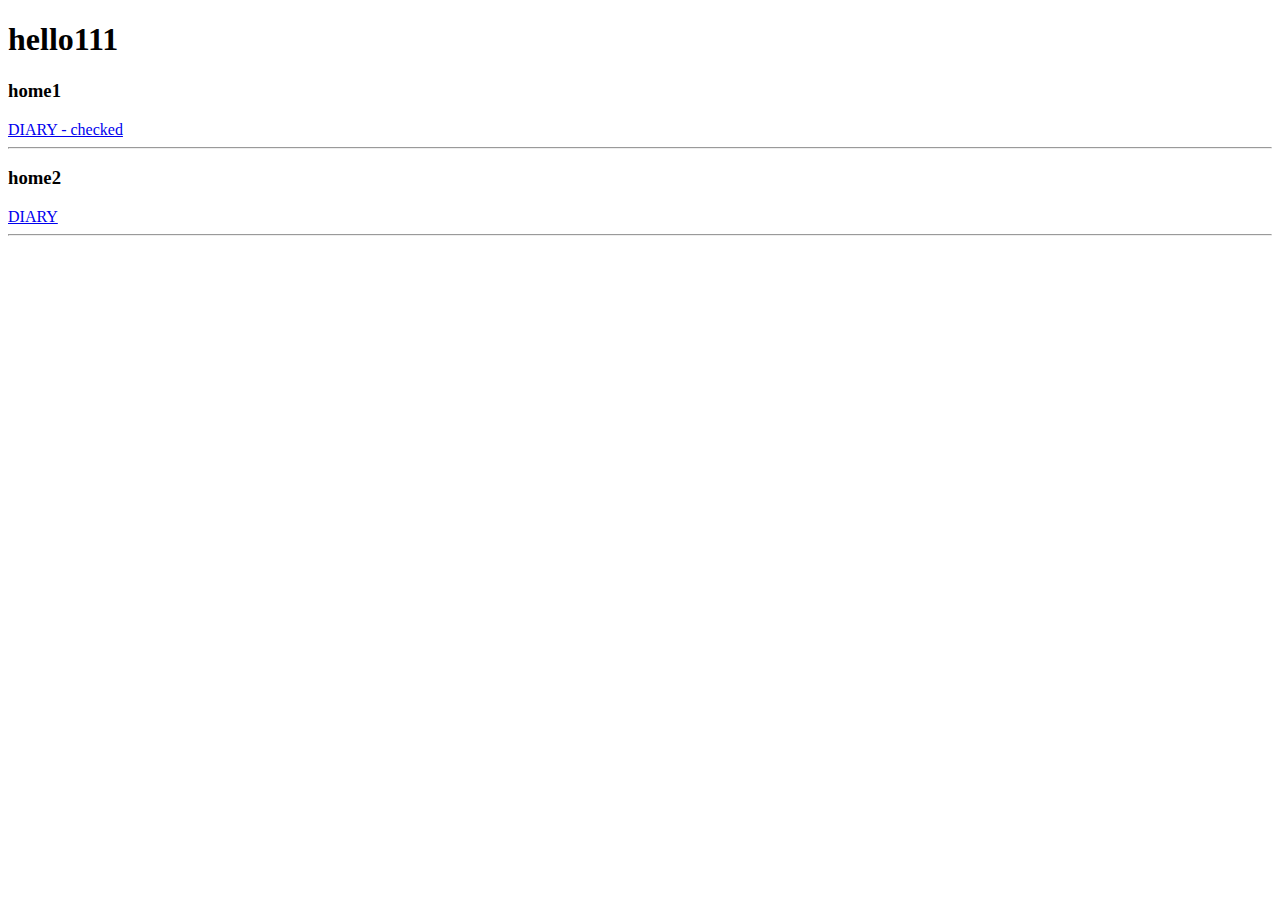
<file: index.html>
<!DOCTYPE html>
<html lang="en">
<head>
    <meta charset="UTF-8">
    <meta http-equiv="X-UA-Compatible" content="IE=edge">
    <meta name="viewport" content="width=device-width, initial-scale=1.0">
    <title>Document</title>
</head>
<body>
    
    <h1>hello111</h1>

    <h3>home1</h3>
    <a href="home/hw1/index.html">DIARY - checked</a>
    <hr>
    <h3>home2</h3>
    <a href="home/hw1/index.html">DIARY</a>
    <hr>


    <script>
        let surName = prompt("Введите вашу Фамилию", ' ');

let name = prompt("Введите ваше Имя", ' ');

let secondName = prompt("Введите ваше Отчество", ' ');

let age = +prompt("Сколько вам лет?", ' ');

let ageDays = age * 365;

let ageFiveYears = age + 5;

let retire;
let currentGender;
let gender = confirm("Вы мужчина?");

        (age > 120) ? ageDays = ageFiveYears = "Похоже вы уже умерли!" :

            (age <= 0) ? ageDays = ageFiveYears = "Вы еще не родились !" :

                gender === true ? currentGender = "мужской" : currentGender = "женский"

        gender === true || age >= 65 ? retire = "да" : retire = "нет"

        gender === false && age >= 58 ? retire = "да" : retire = "нет"

        isNaN(age) === true ? ageFiveYears = ageDays = age = retire = "введите корректные данные" :

        alert(
        "ваше ФИО: " + ' ' + surName + ' ' + name + ' ' + secondName +
        '\nваш возраст в годах: ' + ' ' + age +
        '\nваш возраст в днях: ' + ' ' + ageDays +
        '\nчерез 5 лет вам будет: ' + ' ' + ageFiveYears +
        '\nваш пол: ' + ' ' + currentGender +
        '\nвы на пенсии: ' + ' ' + retire);


        true ?
            false ? console.log()
                  :  console.log()
             :   
             false ? console.log()
                  :  console.log()  


    </script>
</body>
</html>
</file>
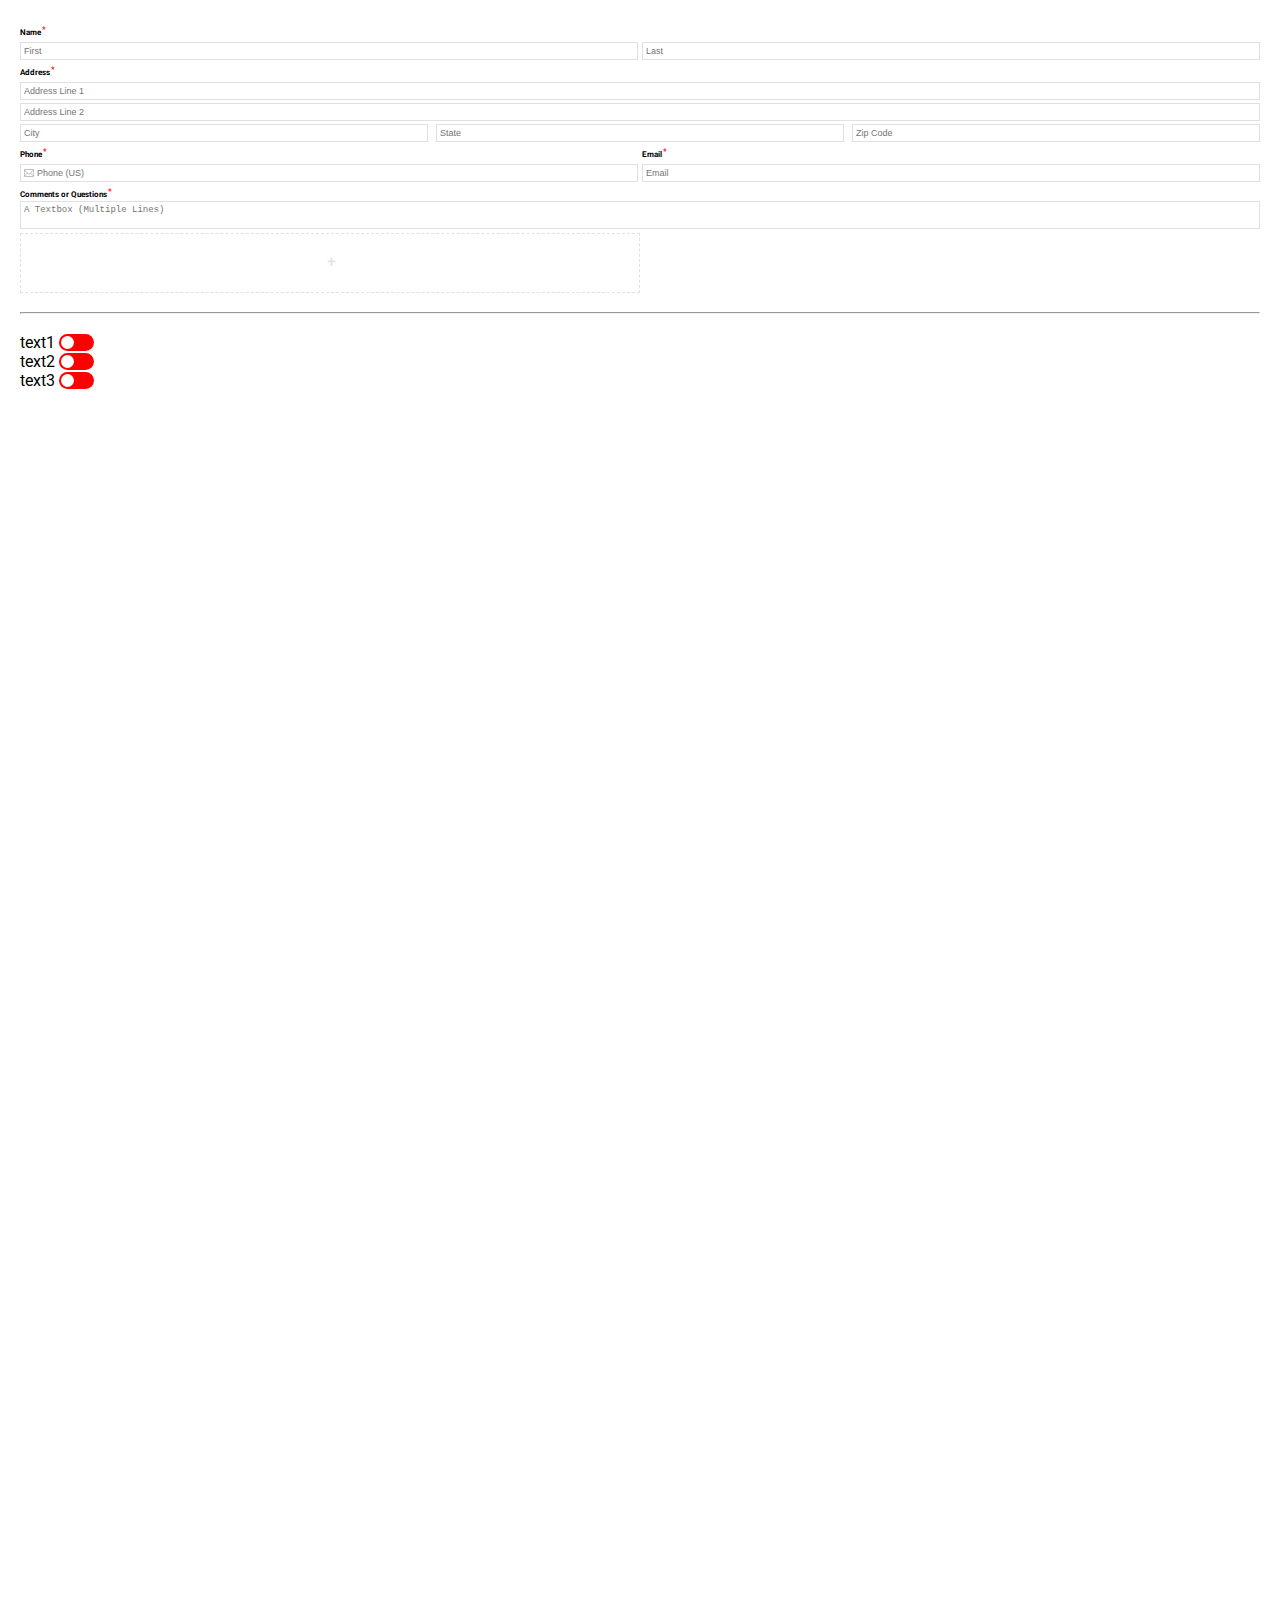
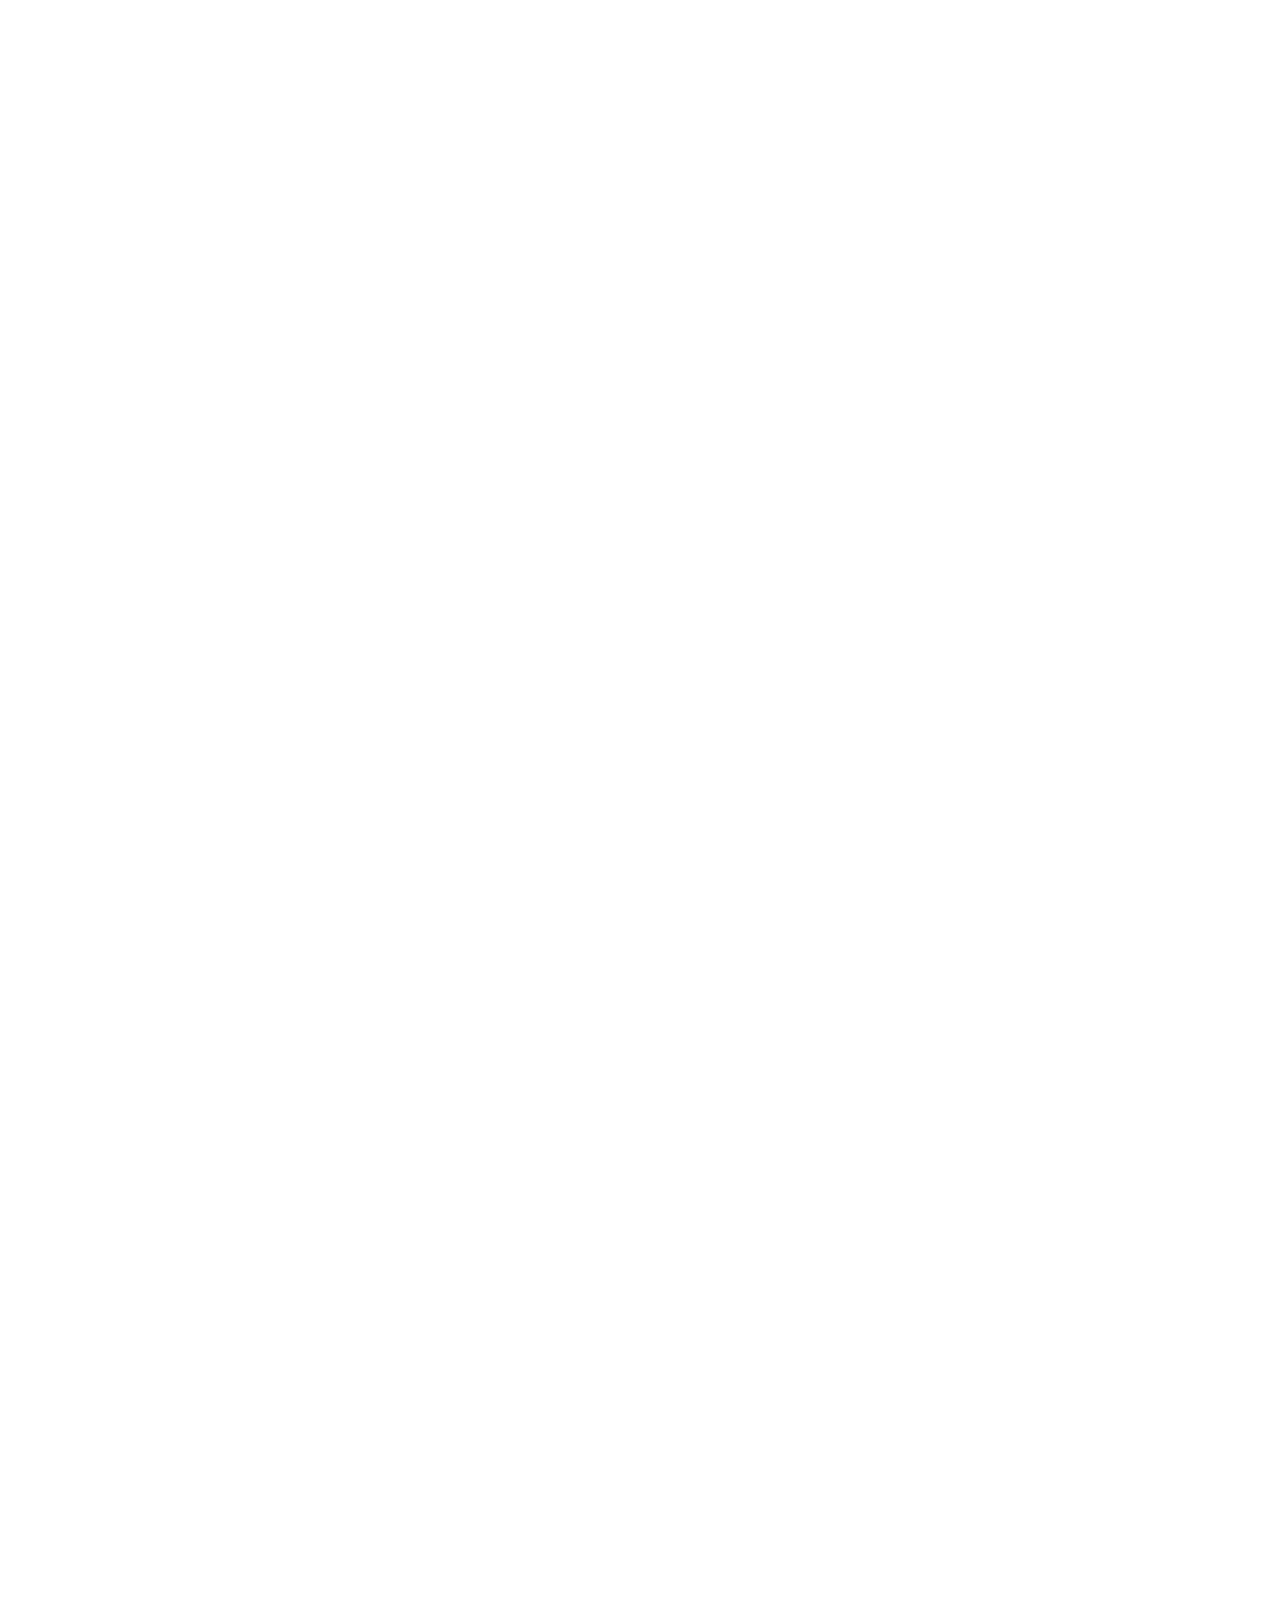
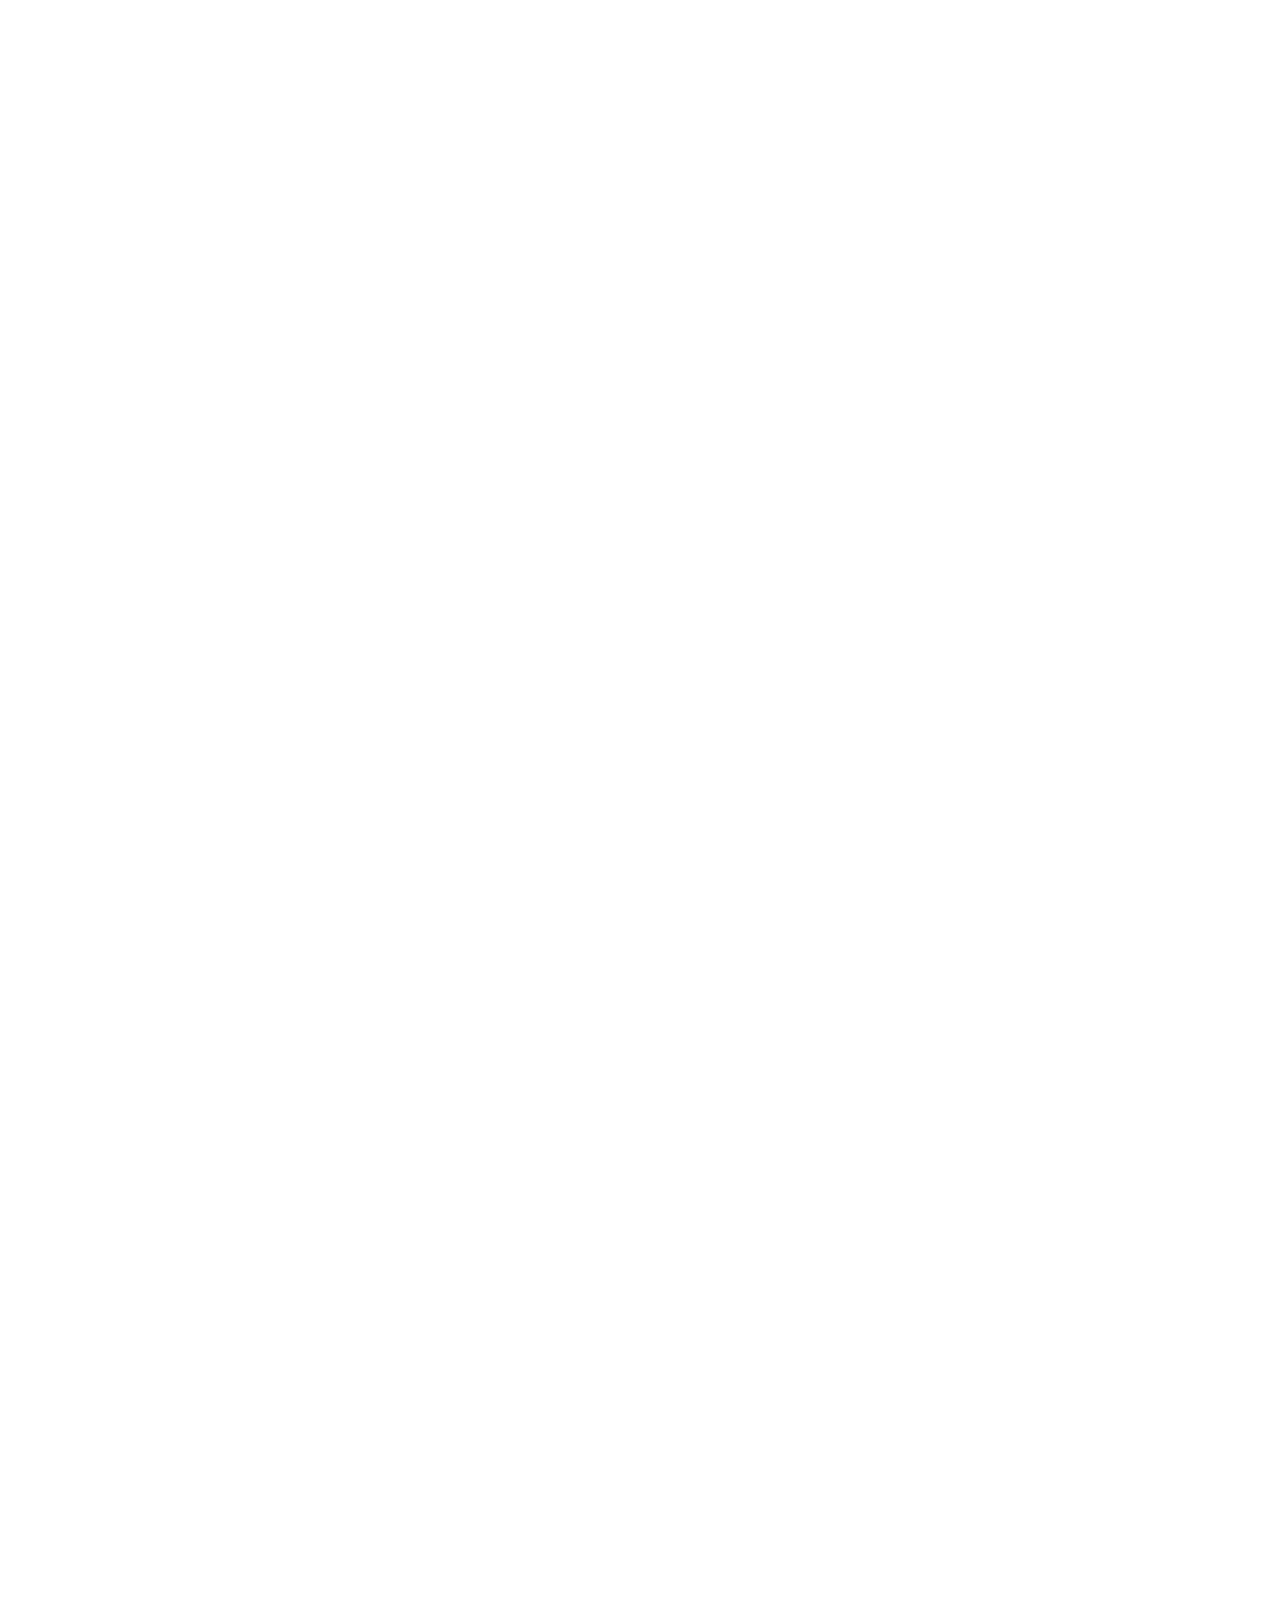
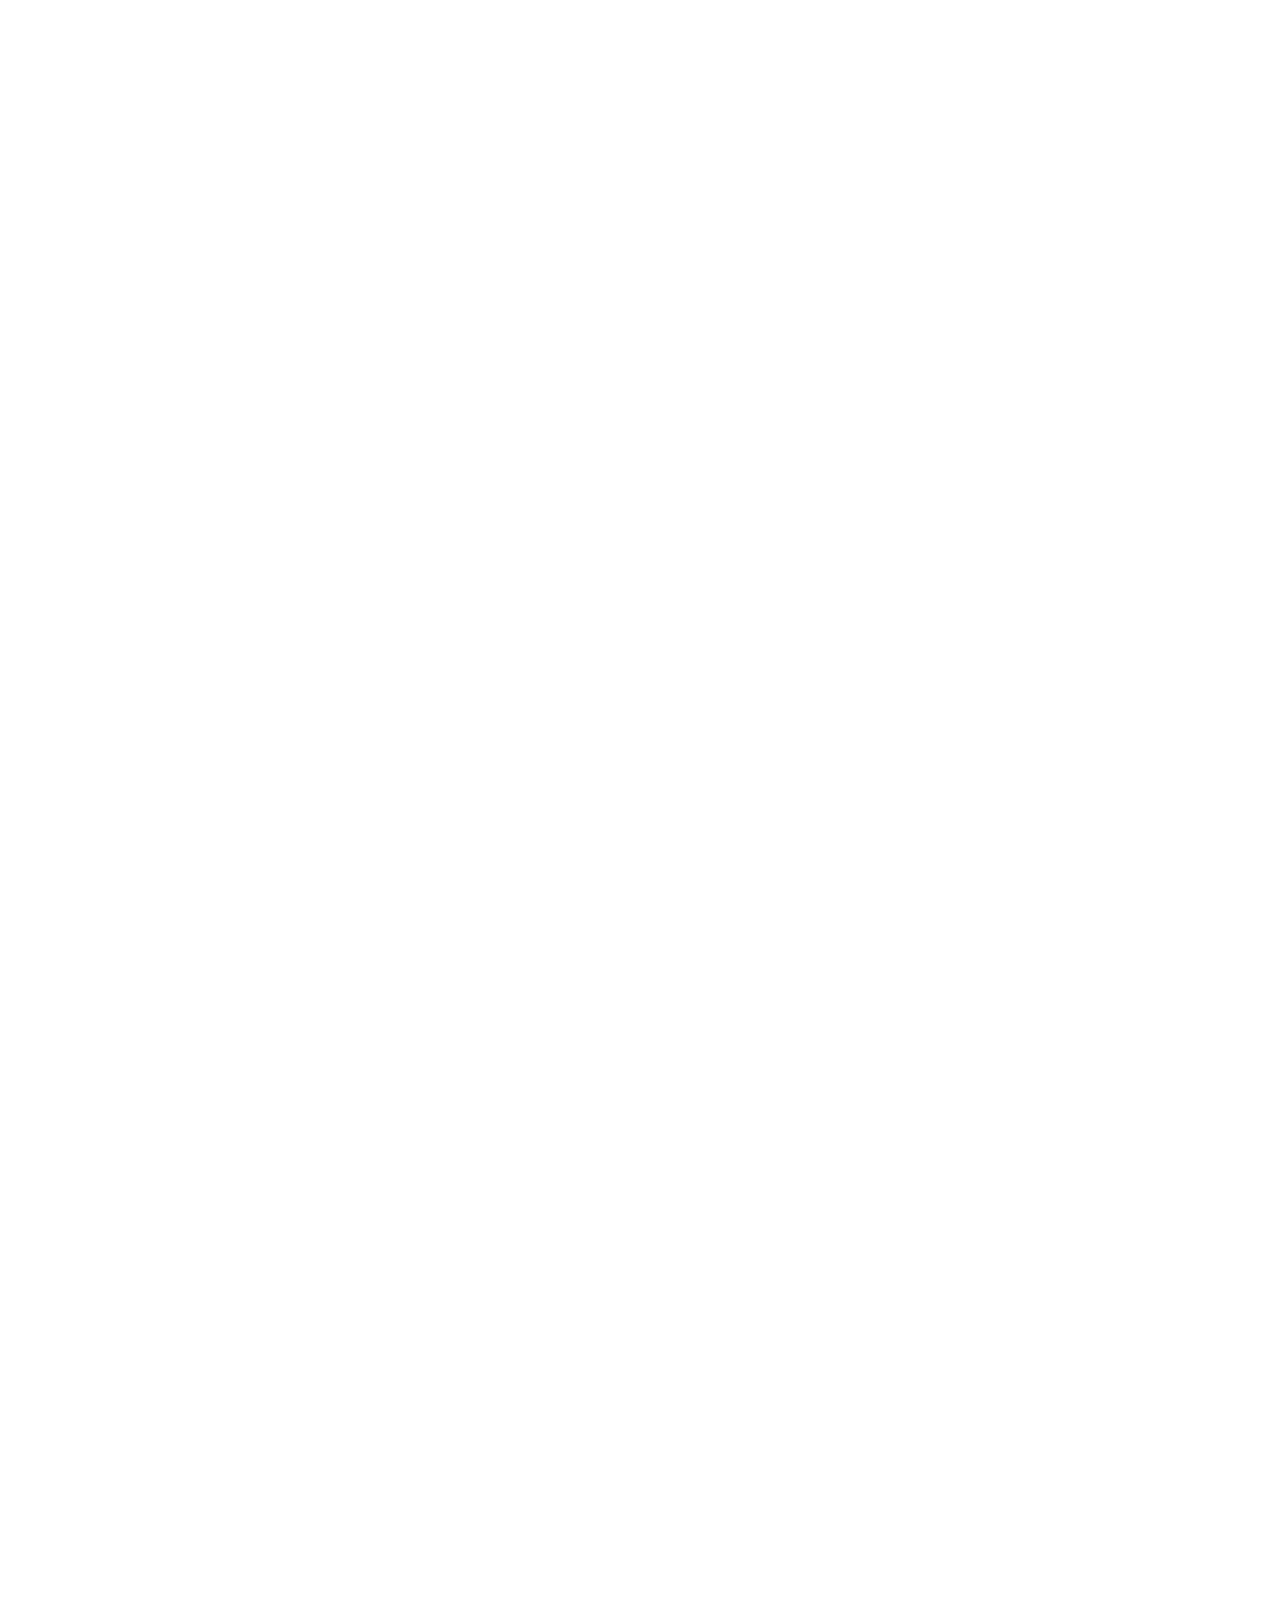
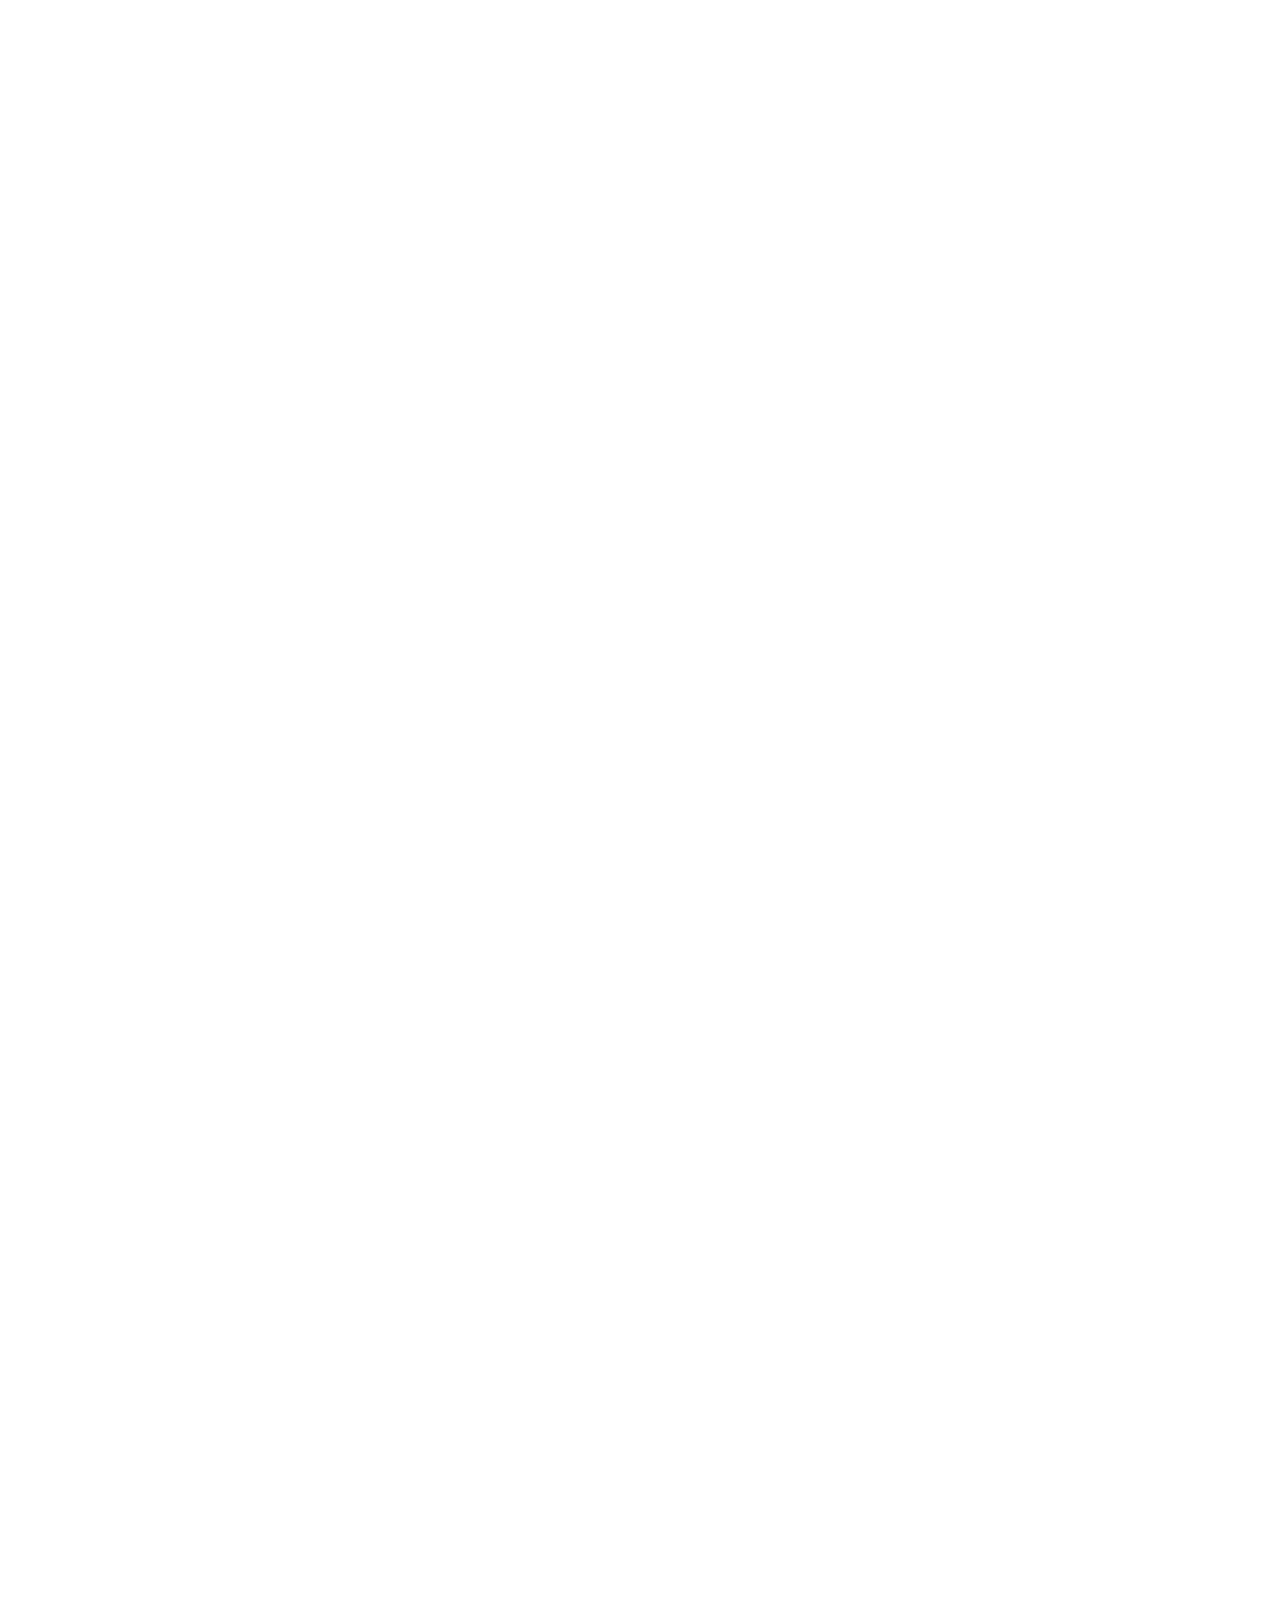
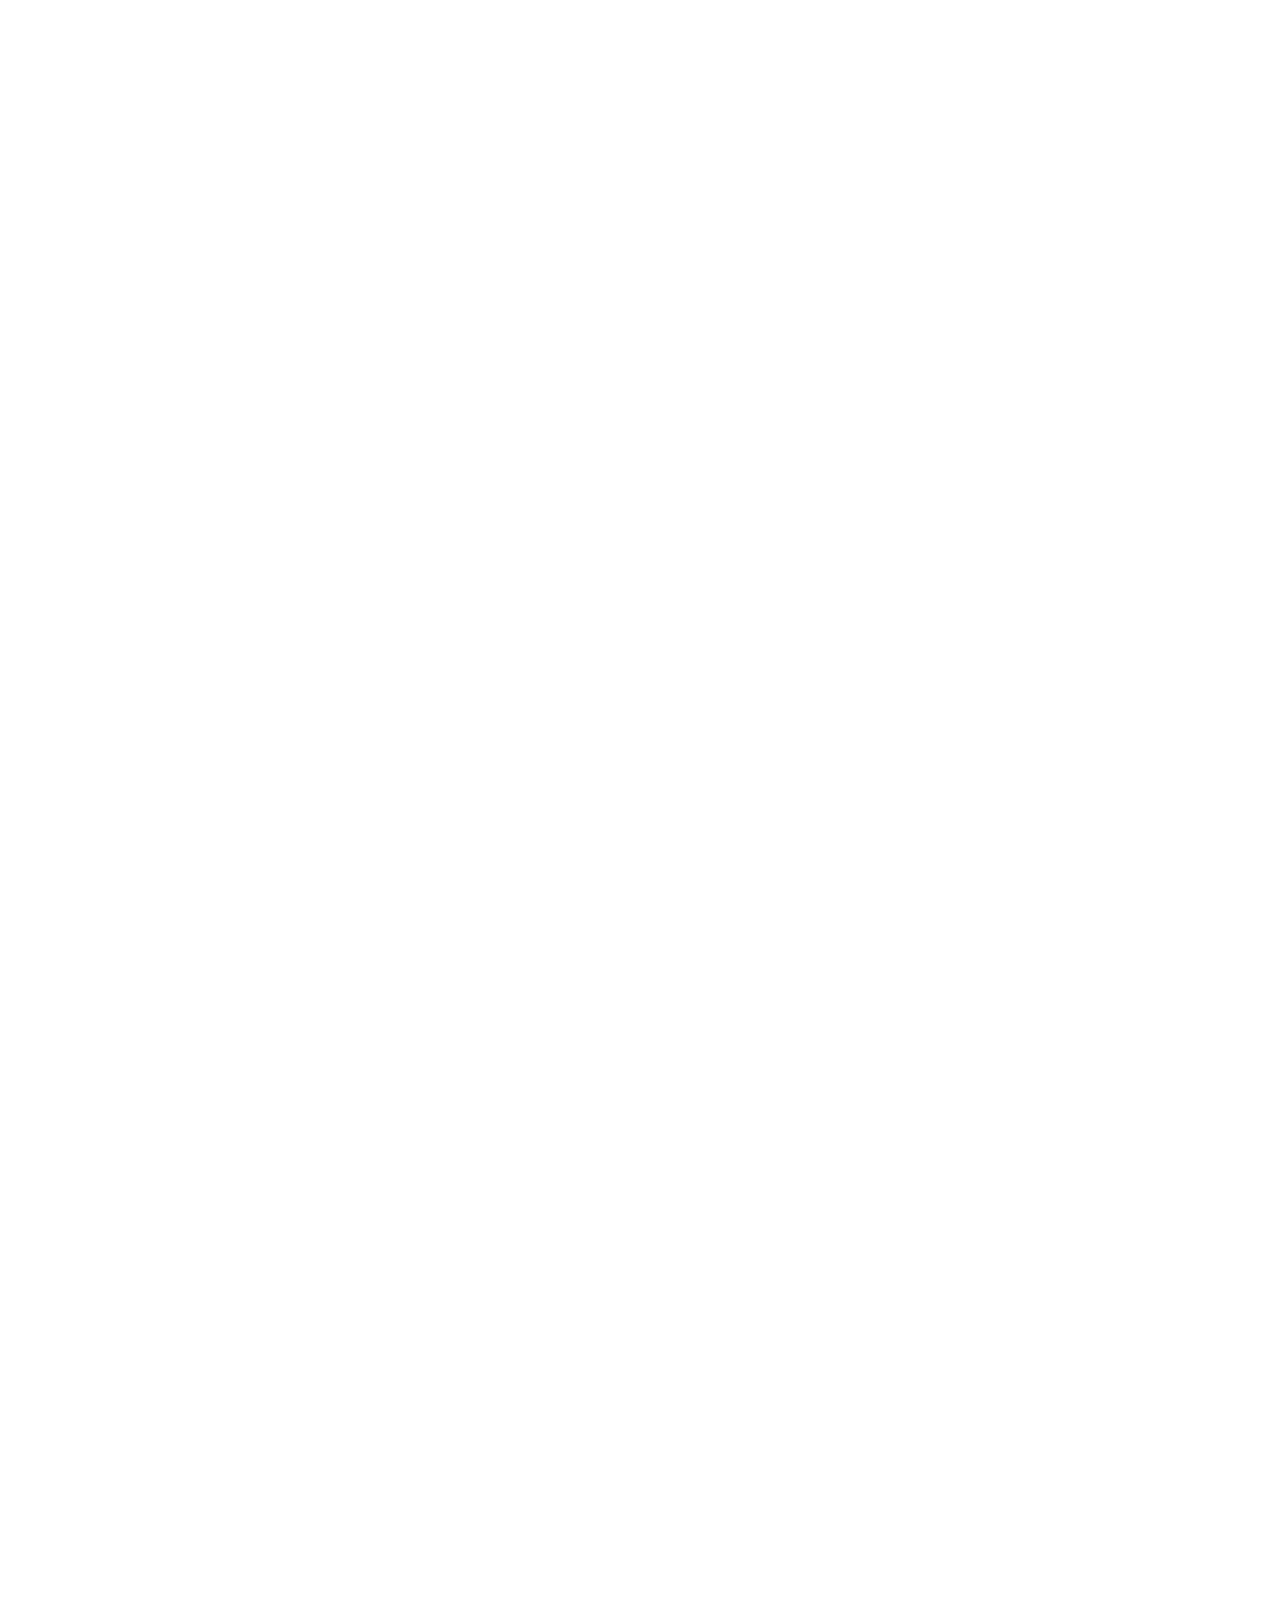
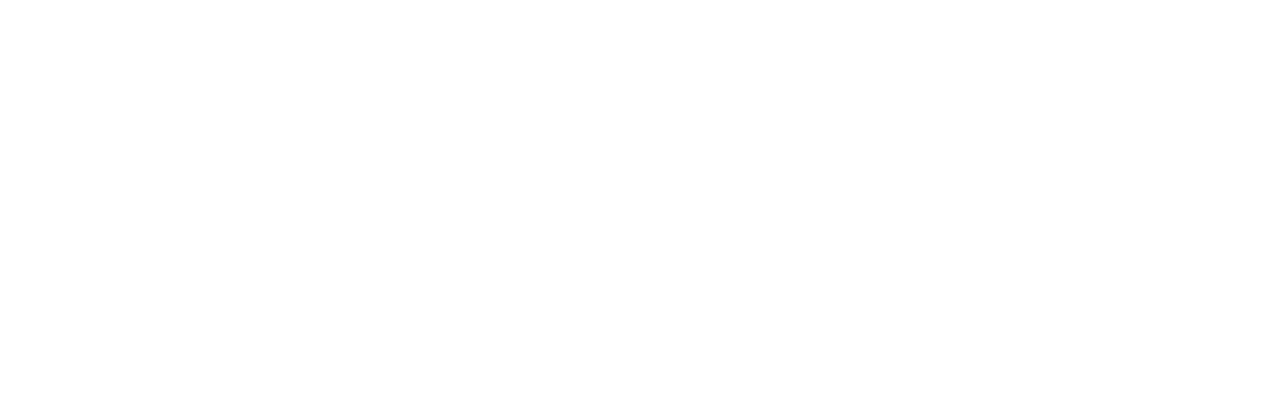
<file: dsdsdsds/form/index.html>
<!DOCTYPE html>
<html lang="en">
<head>
    <meta charset="UTF-8">
    <meta http-equiv="X-UA-Compatible" content="IE=edge">
    <meta name="viewport" content="width=device-width, initial-scale=1.0">
    <link rel="stylesheet" href="style.css">
    <title>Document</title>
    
</head>
<body>

    <form action="http://fe.it-academy.by/TestForm.php" method="POST">
        <div class="line clearfix">
            <div>
                <label for="first">
                    <span class="require">Name</span>
                </label>
                <input type="text" placeholder="First" id="first" name="first" >
            </div>
            <div>
                <input type="text" placeholder="Last">
            </div>
        </div>

        <div>
            <label for="Address">
                <span class="require">Address</span>
            </label>
            <input type="text" placeholder="Address Line 1" id="Address" name="address_line_1" > <br>
            <input type="text" placeholder="Address Line 2" name="address_line_3" >

            <div class="address-items">
                <input type="text" placeholder="City" name="city" >
                <input type="text" placeholder="Zip Code" name="zip_code">
                <input type="text" placeholder="State" name="state" >
            </div>
        </div>

        <div class="line">
            <div>
                <label for="phone">
                    <span class="require">Phone</span>
                </label>
                <input type="text" placeholder="Phone (US)" id="phone" name="phone" >
            </div>
           
            <div>
                <label for="email">
                    <span class="require">Email</span>
                </label>
                <input type="text" placeholder="Email" id="email" name="email">
            </div>
        </div>

        <div class="line">
            <label for="comment_or_question">
                <span class="require">Comments or Questions</span>
            </label>
            <textarea id="comment_or_question" name="comment_or_question" placeholder="A Textbox (Multiple Lines)"></textarea>
        </div>

        <div class="line clearfix">
            <div class="file_wrap">
                <input type="file">
                <div class="file_wrap_item">+</div>
            </div>
        </div>
        <br>
        <hr>
        <br>

        <div class="checkbox_block">
            <div>
                text1
                <input type="checkbox" id="check1">
                <label for="check1"></label>
            </div>

            <div>
                text2
                <input type="checkbox" id="check2">
                <label for="check2"></label>
            </div>

            <div>
                text3
                <input type="checkbox" id="check3">
                <label for="check3"></label>
            </div>
        </div>
    </form>
    
</body>
</html>
</file>
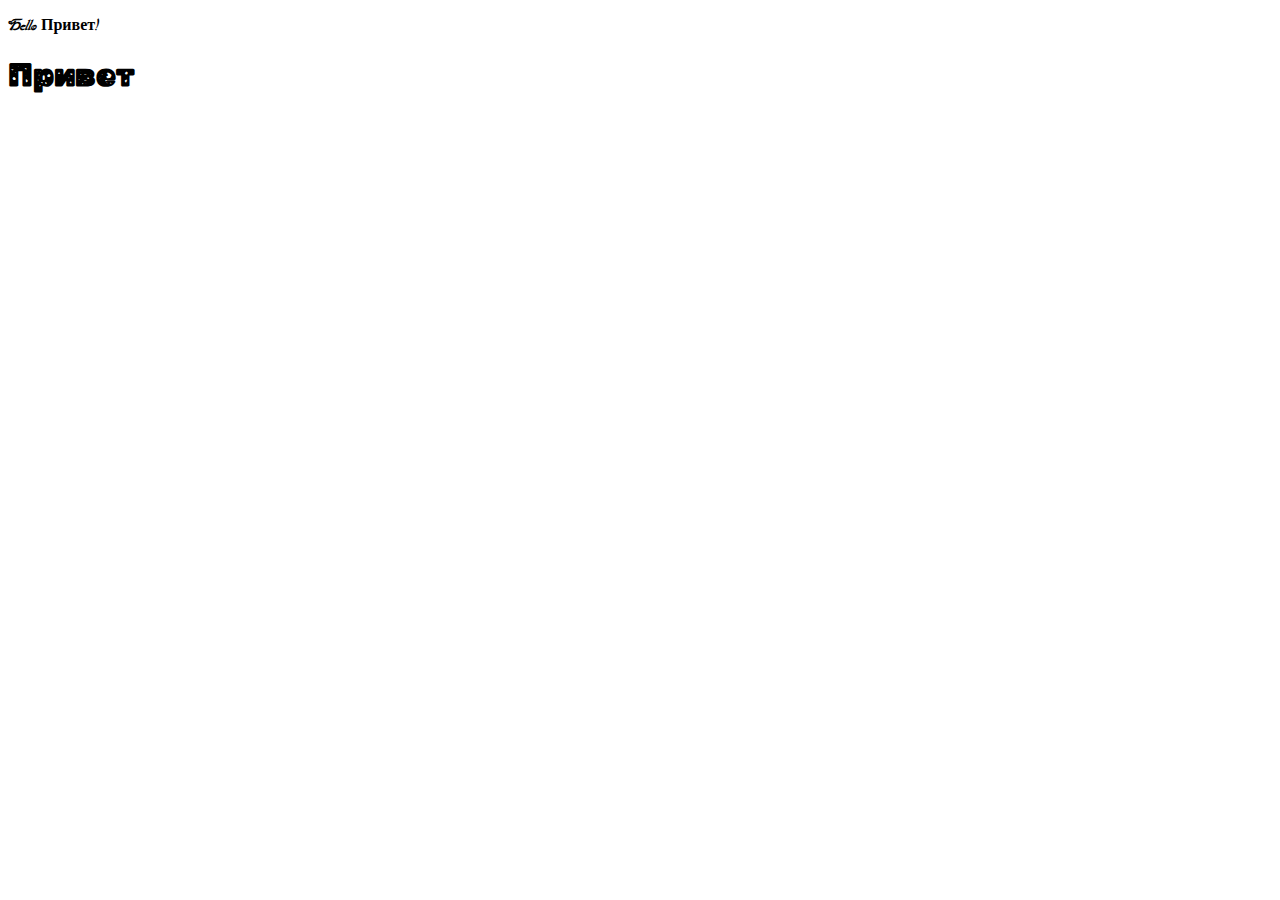
<file: dsdsdsds/lesson2/index.html>
<!DOCTYPE html>
<html lang="en">
<head>
    <meta charset="UTF-8">
    <meta http-equiv="X-UA-Compatible" content="IE=edge">
    <meta name="viewport" content="width=device-width, initial-scale=1.0">
    <link rel="stylesheet" href="fonts/font.css">
    <link rel="preconnect" href="https://fonts.googleapis.com">
    <link rel="preconnect" href="https://fonts.gstatic.com" crossorigin>
    <link href="https://fonts.googleapis.com/css2?family=Rubik+Moonrocks&display=swap" rel="stylesheet">
    
    <title>Document</title>
</head>
<body>

    <p style="font-family: 'DobkinPlain'; font-weight: bolder;">Hello Привет!</h1>
    
    <h1 style="font-family: 'Rubik Moonrocks', cursive;">Привет</h1>    
    
</body>
</html>
</file>
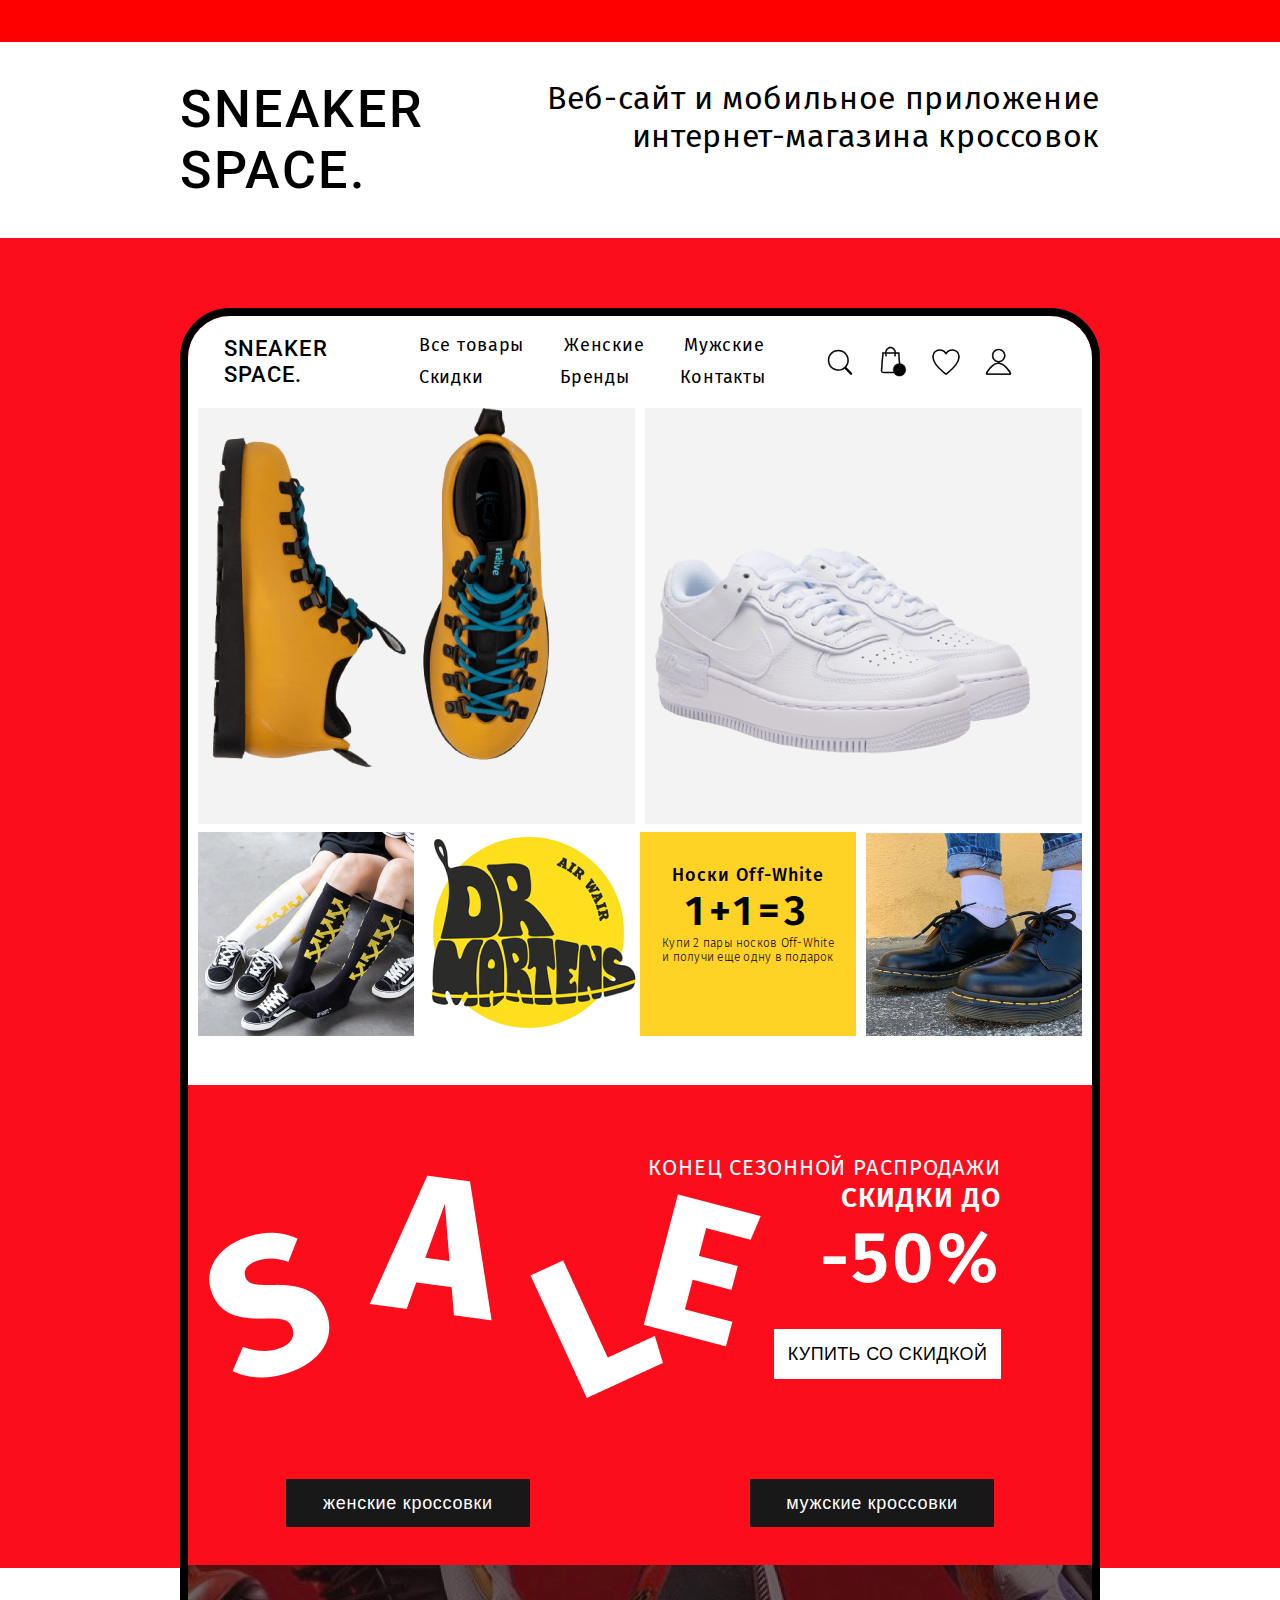
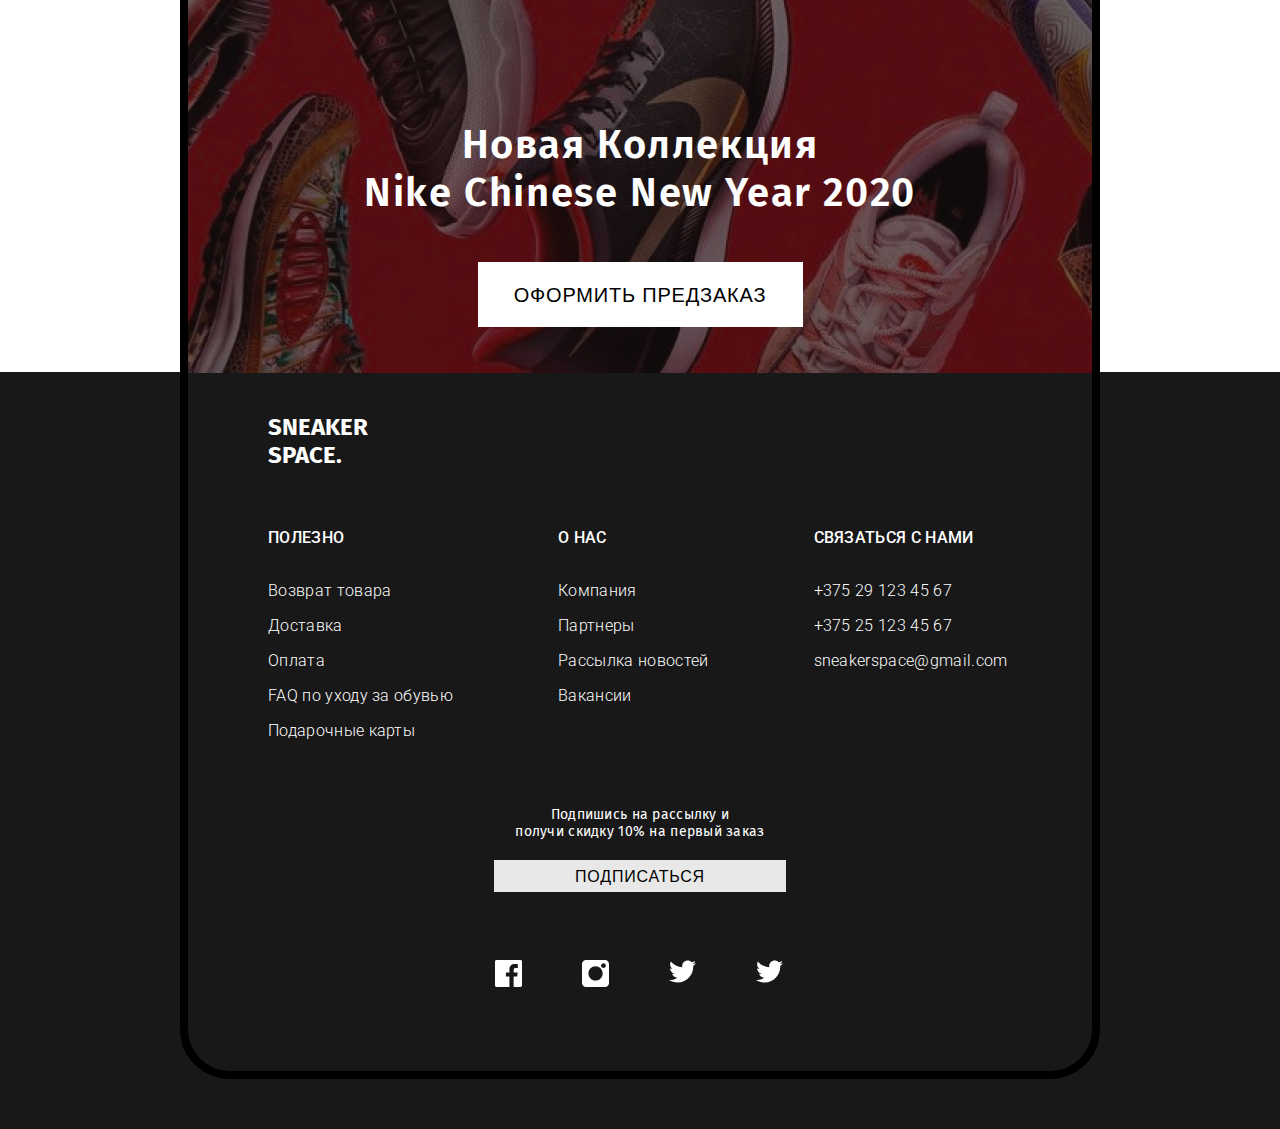
<file: dsdsdsds/lesson3/index.html>
<!DOCTYPE html>
<html lang="en">
<head>
    <meta charset="UTF-8">
    <meta name="viewport"
          content="width=device-width, user-scalable=no, initial-scale=1.0, maximum-scale=1.0, minimum-scale=1.0">
    <link rel="preconnect" href="https://fonts.googleapis.com">
    <link rel="preconnect" href="https://fonts.gstatic.com" crossorigin>
    <link href="https://fonts.googleapis.com/css2?family=Fira+Sans:wght@400;500;600&family=Roboto:wght@300;500&display=swap" rel="stylesheet">
    <link rel="stylesheet" href="css/style.css">
    <link rel="stylesheet" href="css/media.css">
    <title>Document</title>
</head>
<body>
    <div class="top-red-line"></div>

    <div class="header">
        <div class="container">
            <h1>SNEAKER <br>SPACE.</h1>
            <p>Веб-сайт и мобильное приложение <br>
                интернет-магазина кроссовок</p>
            <div class="clear"></div>
        </div>
    </div>

    <div class="wrapper">
        <div class="container">
            <div class="header-top">
                <h4>SNEAKER <br> SPACE.</h4>

                <div class="header-icons">
                    <img src="img/ht-icon1.svg" alt="img">
                    <img src="img/ht-icon2.svg" alt="img">
                    <img src="img/ht-icon3.svg" alt="img">
                    <img src="img/ht-icon4.svg" alt="img">
                </div>

                <ul>
                    <li>
                        <a href="#">Все товары</a>
                    </li>
                    <li>
                        <a href="#">Женские</a>
                    </li>
                    <li>
                        <a href="#">Мужские</a>
                    </li>
                    <li>
                        <a href="#">Скидки</a>
                    </li>
                    <li>
                        <a href="#">Бренды</a>
                    </li>
                    <li>
                        <a href="#">Контакты</a>
                    </li>
                </ul>
            </div>

            <div class="catalog-items">
                <div class="catalog-item bg-gray">
                    <img src="img/boot1.png" alt="">
                </div>

                <div class="catalog-item bg-gray">
                    <img src="img/boot2.png" alt="">
                </div>

                <div class="catalog-item other">
                    <div>
                        <img src="img/boot3.png" alt="">
                    </div>
                    <div>
                        <img src="img/boot4.png" alt="">
                    </div>
                    <div class="other-item">
                        <h6>Носки Off-White</h6>
                        <h3>1+1=3</h3>
                        <p>Купи 2 пары носков Off-White <br>
                            и получи еще одну в подарок</p>
                    </div>
                    <div>
                        <img src="img/boot5.png" alt="">
                    </div>
                </div>

                <div class="clear"></div>
            </div>

            <div class="sale">
                <div class="sale-content">
                    <h3>конец сезонной распродажи</h3>
                    <h2>скидки до <br> <span>-50%</span></h2>
                    <button>купить со скидкой</button>
                </div>
            </div>

            <div class="gender-items">
                <button>женские кроссовки</button>
                <button>мужские кроссовки</button>
            </div>

            <div class="new-collection">
                <h2>
                    Новая Коллекция <br>
                    Nike Chinese New Year 2020
                </h2>

                <button>ОФОРМИТЬ ПРЕДЗАКАЗ</button>
            </div>

            <div class="footer clearfix">
                <h2>SNEAKER <br> SPACE.</h2>

                <ul>
                    <li><a href="#">ПОЛЕЗНО</a></li>
                    <li><a href="#">Возврат товара</a></li>
                    <li><a href="#">Доставка</a></li>
                    <li><a href="#">Оплата</a></li>
                    <li><a href="#">FAQ по уходу за обувью</a></li>
                    <li><a href="#">Подарочные карты</a></li>
                </ul>

                <ul>
                    <li><a href="#">О НАС</a></li>
                    <li><a href="#">Компания</a></li>
                    <li><a href="#">Партнеры</a></li>
                    <li><a href="#">Рассылка новостей</a></li>
                    <li><a href="#">Вакансии</a></li>
                </ul>

                <ul>
                    <li><a href="#">СВЯЗАТЬСЯ С НАМИ</a></li>
                    <li><a href="#">+375 29 123 45 67</a></li>
                    <li><a href="#">+375 25 123 45 67</a></li>
                    <li><a href="#">sneakerspace@gmail.com</a></li>
                </ul>

                <div class="subscribe">
                    <h4>Подпишись на рассылку и <br>
                        получи скидку 10% на первый заказ</h4>

                    <button>подпиСАТЬСЯ</button>

                    <ul class="social clearfixc">
                        <li>
                            <svg width="27" height="27" viewBox="0 0 27 27" fill="none" xmlns="http://www.w3.org/2000/svg">
                                <path d="M25.5096 3.05412e-08H1.48909C0.666595 0.000494417 -0.000164764 0.667584 3.05412e-08 1.49041V25.5109C0.000494417 26.3334 0.667584 27.0002 1.49041 27H14.4229V16.5586H10.916V12.4717H14.4229V9.46401C14.4229 5.97612 16.5522 4.07769 19.6635 4.07769C21.1537 4.07769 22.4344 4.18876 22.8076 4.23836V7.88379H20.6622C18.9694 7.88379 18.6416 8.68815 18.6416 9.86874V12.4717H22.689L22.1616 16.5586H18.6416V27H25.5096C26.3326 27.0002 26.9998 26.3332 27 25.5103C27 25.5101 27 25.5099 27 25.5096V1.48909C26.9997 0.666595 26.3324 -0.000164764 25.5096 3.05412e-08Z" fill="white"/>
                            </svg>
                        </li>
                        <li>
                            <svg width="27" height="27" viewBox="0 0 27 27" fill="none" xmlns="http://www.w3.org/2000/svg">
                                <path d="M23.0449 0H3.95508C1.77443 0 0 1.77443 0 3.95508V23.0449C0 25.2256 1.77443 27 3.95508 27H23.0449C25.2256 27 27 25.2256 27 23.0449V3.95508C27 1.77443 25.2256 0 23.0449 0ZM13.5527 20.5664C9.62711 20.5664 6.43359 17.3729 6.43359 13.4473C6.43359 9.52164 9.62711 6.32812 13.5527 6.32812C17.4784 6.32812 20.6719 9.52164 20.6719 13.4473C20.6719 17.3729 17.4784 20.5664 13.5527 20.5664ZM21.4629 7.91016C20.1544 7.91016 19.0898 6.84558 19.0898 5.53711C19.0898 4.22864 20.1544 3.16406 21.4629 3.16406C22.7714 3.16406 23.8359 4.22864 23.8359 5.53711C23.8359 6.84558 22.7714 7.91016 21.4629 7.91016Z" fill="white"/>
                            </svg>

                        </li>
                        <li>
                            <svg width="27" height="23" viewBox="0 0 27 23" fill="none" xmlns="http://www.w3.org/2000/svg">
                                <path d="M27 3.12831C25.9959 3.56875 24.9261 3.86069 23.8106 4.00244C24.9581 3.31731 25.8339 2.24069 26.2457 0.943C25.1758 1.58087 23.9946 2.03144 22.7357 2.28288C21.7198 1.20119 20.2719 0.53125 18.6924 0.53125C15.6279 0.53125 13.1608 3.01863 13.1608 6.06794C13.1608 6.50669 13.1979 6.92856 13.2891 7.33019C8.68725 7.10575 4.61531 4.90019 1.87987 1.54038C1.40231 2.36894 1.12219 3.31731 1.12219 4.33825C1.12219 6.25525 2.10938 7.95456 3.58087 8.93837C2.69156 8.9215 1.81912 8.66331 1.08 8.25663C1.08 8.2735 1.08 8.29544 1.08 8.31737C1.08 11.0072 2.99869 13.2415 5.51475 13.7562C5.06419 13.8794 4.57312 13.9384 4.0635 13.9384C3.70913 13.9384 3.35137 13.9182 3.01556 13.8439C3.73275 16.036 5.76788 17.6476 8.18775 17.6999C6.3045 19.1731 3.91331 20.0607 1.32469 20.0607C0.87075 20.0607 0.435375 20.0404 0 19.9847C2.45194 21.5659 5.35781 22.4688 8.4915 22.4688C18.6772 22.4688 24.246 14.0312 24.246 6.71762C24.246 6.47294 24.2376 6.23669 24.2257 6.00213C25.3243 5.2225 26.2474 4.24881 27 3.12831Z" fill="white"/>
                            </svg>

                        </li>
                        <li>
                            <svg width="27" height="23" viewBox="0 0 27 23" fill="none" xmlns="http://www.w3.org/2000/svg">
                                <path d="M27 3.12831C25.9959 3.56875 24.9261 3.86069 23.8106 4.00244C24.9581 3.31731 25.8339 2.24069 26.2457 0.943C25.1758 1.58087 23.9946 2.03144 22.7357 2.28288C21.7198 1.20119 20.2719 0.53125 18.6924 0.53125C15.6279 0.53125 13.1608 3.01863 13.1608 6.06794C13.1608 6.50669 13.1979 6.92856 13.2891 7.33019C8.68725 7.10575 4.61531 4.90019 1.87987 1.54038C1.40231 2.36894 1.12219 3.31731 1.12219 4.33825C1.12219 6.25525 2.10938 7.95456 3.58087 8.93837C2.69156 8.9215 1.81912 8.66331 1.08 8.25663C1.08 8.2735 1.08 8.29544 1.08 8.31737C1.08 11.0072 2.99869 13.2415 5.51475 13.7562C5.06419 13.8794 4.57312 13.9384 4.0635 13.9384C3.70913 13.9384 3.35137 13.9182 3.01556 13.8439C3.73275 16.036 5.76788 17.6476 8.18775 17.6999C6.3045 19.1731 3.91331 20.0607 1.32469 20.0607C0.87075 20.0607 0.435375 20.0404 0 19.9847C2.45194 21.5659 5.35781 22.4688 8.4915 22.4688C18.6772 22.4688 24.246 14.0312 24.246 6.71762C24.246 6.47294 24.2376 6.23669 24.2257 6.00213C25.3243 5.2225 26.2474 4.24881 27 3.12831Z" fill="white"/>
                            </svg>

                        </li>
                    </ul>
                </div>
            </div>
        </div>
    </div>
</body>
</html>
</file>
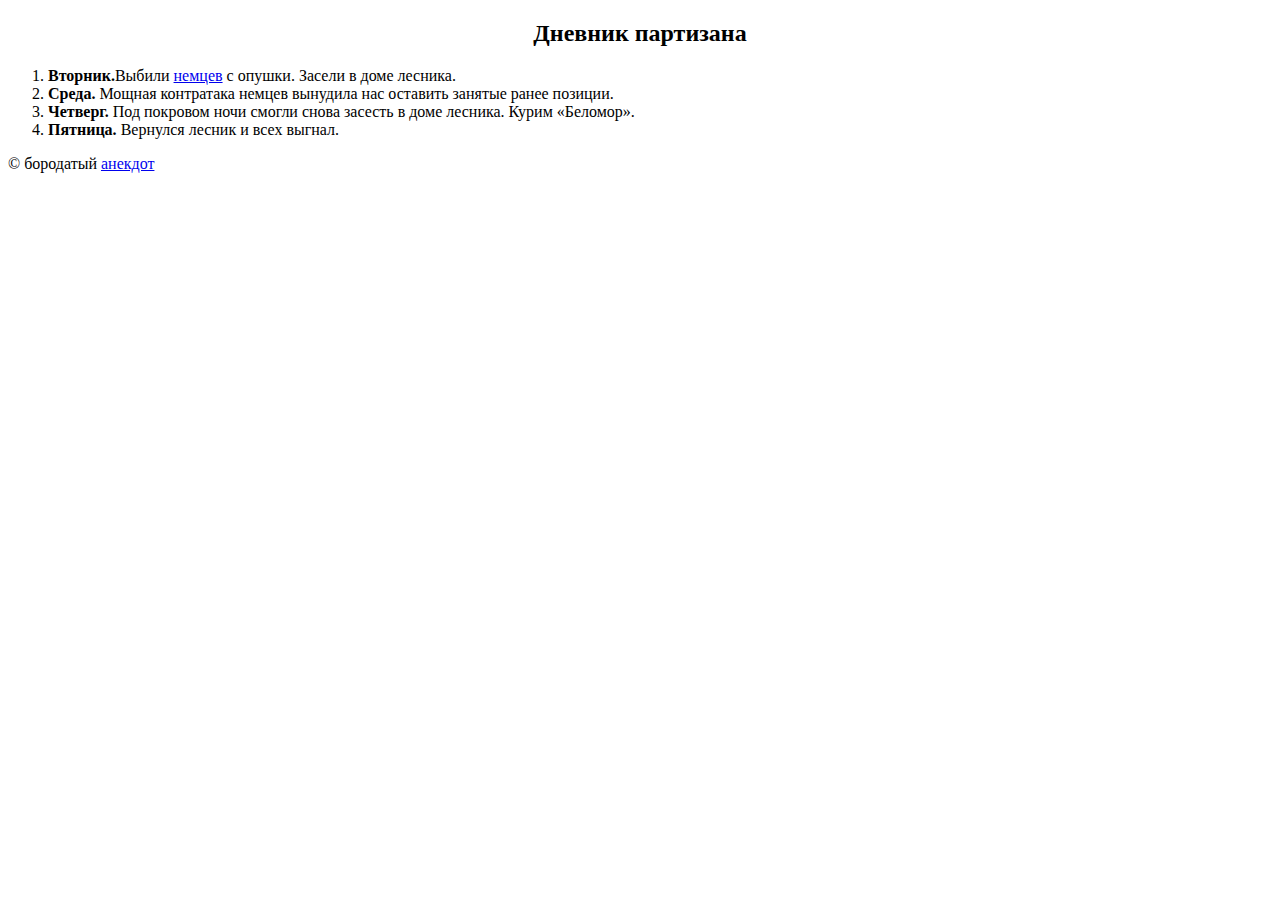
<file: home/hw1/index.html>
<!DOCTYPE html>
<html lang="ru">
  <head>
    <meta charset=UTF-8>
    <title>DZ</title>
  </head>

  <body>
    <h2 align="center">Дневник партизана</h2>
    <ol>
         <li><strong>Вторник.</strong>Выбили <a href="http://htmlbook.ru/html/strong" target="_blank">немцев</a> с опушки. Засели в доме лесника.</li>
         <li><strong>Среда. </strong>Мощная контратака немцев вынудила нас оставить занятые ранее позиции.</li>
         <li><strong>Четверг. </strong>Под покровом ночи смогли снова засесть в доме лесника. Курим «Беломор».</li>
         <li><strong>Пятница.</strong> Вернулся лесник и всех выгнал.</li>
    </ol>
    <p>&copy; бородатый <a href="https://unicode-table.com/ru/" target="_blank">анекдот</a></p>


  </body>
</html>
</file>
<file: dsdsdsds/form/style.css>
@import url('https://fonts.googleapis.com/css2?family=Roboto:wght@300;400;500&display=swap');


body{
    height: 10000px;
    font-family: 'Roboto', sans-serif;
}
*{
    margin: 0;
    padding: 0;
    box-sizing: border-box;
}

.clearfix::after{
    display: block;
    content: '';
    clear: both;
}

input{
    border-radius: 0px;
    border: 1px solid #e1e1e1;
    font-size: 9px;
    padding: 3px;
    outline: none;
    font-weight: 300;
}


label{
    display: block;
}

label span:first-child{
    font-size: 8px;
    font-weight: 700;
}

span.require{
    position: relative;
}
span.require::after{
    content: "*";
    position: absolute;
    top: -3px;
    right: -5px;
    color: red;
}

form{
    padding: 20px;
}
.line:first-child > div:nth-child(2){
    margin-top: 19px;
}

.line div{    
    width: 50%;
}
.line div:first-child{
    float: left;
    padding-right: 2px;
}
.line div:last-child{
    float: right;
    padding-left: 2px;
}
.line div input{
    width: 100%;
}

label[for="Address"]~input{
    width: 100%;
}
.address-items{
    margin-top: 3px;
}
.address-items input{
    width: 32.9%;
}
.address-items input[name="city"]{
    float: left;
}
.address-items input[name="zip_code"]{
    float: right;
}
.address-items input[name="state"]{
    display: block;
    margin: 0 auto;
}

input[name="phone"]{
    background: url(images.png) no-repeat left 3px center;
    background-size: 10px;
    padding-left: 16px;
}

input[name="phone"]{
    background: url(email.png) no-repeat left 3px center;
    background-size: 10px;
    padding-left: 16px;
}

textarea{
    border-radius: 0px;
    border: 1px solid #e1e1e1;
    font-size: 9px;
    padding: 3px;
    outline: none;
    font-weight: 300;
    width: 100%;
    resize: none;
}
.line .file_wrap:first-child{
    height: 60px;
    float: left;
    position: relative;
}
.file_wrap > input{
    opacity: 0;
    z-index: 2;
    position: absolute;
    width: 100%;
    height: 100%;
    top: 0;
    left: 0;
}
.line .file_wrap_item{
    z-index: 1;
    position: absolute;
    width: 100%;
    height: 100%;
    top: 0;
    left: 0;
    border: 1px dashed #e1e1e1;
    color: #e1e1e1;
    text-align: center;
    padding-top: 18px;
}


.checkbox_block input{
    display: none;
}

input + label{
    width: 35px;
    height: 17px;
    background: red;
    display: inline-block;
    border-radius: 50px;
    vertical-align: -3px;
    position: relative;
    user-select: none;
    transition: 0.5s;
}
input + label::before{
    content: "";
    width: 13px;
    height: 13px;
    position: absolute;
    top: 2px;
    left: 2px;
    background: #fff;
    border-radius: 50%;
    transition: 0.5s;
}


input:checked + label{
    background: green;
}
input:checked + label::before{
    left: 20px;
}
</file>
<file: dsdsdsds/lesson2/fonts/font.css>
@font-face {
  font-family: 'DobkinPlain';
  src: url('DobkinPlain.eot');
  src: url('DobkinPlain.eot?#iefix') format('embedded-opentype'),
       url('DobkinPlain.svg#DobkinPlain') format('svg'),
       url('DobkinPlain.ttf') format('truetype'),
       url('DobkinPlain.woff') format('woff'),
       url('DobkinPlain.woff2') format('woff2');
  font-weight: normal;
  font-style: normal;
}
</file>
<file: dsdsdsds/lesson3/css/style.css>
*{
    margin: 0;
    padding: 0;
    box-sizing: border-box;
}

body{
    font-family: 'Fira Sans', sans-serif;
}

a{
    text-decoration: none;
    color: inherit;
}

ul li{
    list-style-type: none;
}

.container{
    width: 1336px;
    margin: 0 auto;
}

.clear{
    clear: both;
}

.clearfix:after{
    content: '';
    display: block;
    clear: both;
}

.top-red-line{
    height: 42px;
    background-color: red;
}

/* header */

.header h1{
    font-family: 'Roboto', sans-serif;
    font-style: normal;
    font-weight: 500;
    font-size: 52px;
    line-height: 61px;
    letter-spacing: 0.05em;
    color: #000000;
    float: left;
}

.header p{
    font-style: normal;
    font-weight: 400;
    font-size: 32px;
    line-height: 38px;
    text-align: right;
    letter-spacing: 0.02em;
    color: #000000;
    float: right;
}

.header .container{
    padding-top: 37px;
    padding-bottom: 37px;
}

/* wrapper */
.wrapper{
    padding-bottom: 50px;
    padding-top: 0.1px;
    background-image: linear-gradient(180deg, #FC0D1B, #FC0D1B 50.2%, #fff 50.2%, #fff 75.9%, #181818 75.9%, #181818);
}

.wrapper .container{
    border: 8px solid #000000;
    border-radius: 50px;
    margin-top: 70px;
}

/* header-top */
.header-top{
    height: 92px;
    background-color: #fff;
    border-top-left-radius: 42px;
    border-top-right-radius: 42px;
}
.header-top h4{
    padding-top: 20px;
    padding-left: 36px;
    font-family: 'Roboto', sans-serif;
    font-weight: 500;
    font-size: 22px;
    line-height: 26px;
    letter-spacing: 0.05em;
    color: #000000;
    float: left;
}

.header-top ul{
    padding-top: 35px;
    margin-left: 231px;
    overflow: hidden;
}

.header-top ul li{
    float: left;
}

.header-top ul li a{
    font-weight: 400;
    font-size: 18px;
    line-height: 22px;
    letter-spacing: 0.04em;
    color: #000000;
    margin-right: 40px;
}
.header-icons{
    float: right;
    margin-right: 61px;
    margin-top: 29px;
}

.header-icons img{
    margin-right: 15px;
}

/* catalog-items */

.catalog-items{
    padding-left: 10px;
    padding-right: 10px;
    background-color: #fff;
    padding-bottom: 45px;
}

.catalog-items .catalog-item{
    float: left;
}

.bg-gray{
    width: 416px;
    height: 416px;
    background-color: #F3F3F3;
    margin-right: 10px;
}

.catalog-item.other{
    width: 448px;
}
.catalog-item div{
    float: left;
}
.other-item{
    width: 216px;
    height: 204px;
    background: #FFD325;
}
.other-item h6 {
    font-weight: 500;
    font-size: 18px;
    line-height: 22px;
    text-align: center;
    letter-spacing: 0.06em;
    margin-top: 32px;
}
.other-item h3 {
    font-weight: 600;
    font-size: 42px;
    line-height: 50px;
    text-align: center;
    letter-spacing: 0.12em;
}
.other-item p {
    font-weight: 300;
    font-size: 12px;
    line-height: 14px;
    text-align: center;
    letter-spacing: 0.02em;
}
.other div:first-child{
    margin-right: 10px;
}
.other div:last-child{
    margin-top: 3px;
}

.other-item{
    margin-top: 4px;
    margin-right: 10px;
}

/* sale */
.sale{
    height: 407px;
    background: url(../img/sale.png) no-repeat top 50px left 120px;
}
.sale-content{
    float: right;
    color: #fff;
    margin-top: 70px;
    margin-right: 91px;
}
.sale-content h3{
    font-weight: 400;
    font-size: 22px;
    line-height: 26px;
    letter-spacing: 0.04em;
    text-transform: uppercase;
}

.sale-content h2{
    font-weight: 600;
    font-size: 28px;
    line-height: 34px;
    text-align: right;
    letter-spacing: 0.04em;
    text-transform: uppercase;
}
.sale-content h2 span{
    font-weight: 600;
    font-size: 72px;
    line-height: 86px;
    text-align: right;
    letter-spacing: 0.04em;
    text-transform: uppercase;
}

.sale-content button{
    width: 227px;
    height: 50px;
    background: #FFFFFF;
    font-weight: 500;
    font-size: 18px;
    line-height: 22px;
    text-align: center;
    letter-spacing: 0.02em;
    text-transform: uppercase;
    border: none;
    margin-top: 28px;
    float: right;
}

/*gender-items*/
.gender-items{
    height: 125px;
    text-align: center;
    padding-top: 45px;
}
.gender-items button{
    width: 244px;
    height: 48px;
    background: #181818;
    font-weight: 500;
    font-size: 18px;
    line-height: 22px;
    letter-spacing: 0.04em;
    color: #FFFFFF;
    border: none;
}
.gender-items button:first-child{
    margin-right: 216px;
}

/*new collection*/
.new-collection{
    color: #fff;
    text-align: center;
    padding: 156px 0 46px;
    background: url("../img/new-collection-bg.jpeg") no-repeat center;
}

.new-collection h2{
    font-weight: 600;
    font-size: 40px;
    line-height: 48px;
    letter-spacing: 0.04em;
    margin-bottom: 45px;
}

.new-collection button{
    width: 325px;
    height: 65px;
    background: #FFFFFF;
    font-weight: 500;
    font-size: 20px;
    line-height: 24px;
    letter-spacing: 0.04em;
    color: #000000;
    border: none;
}

/*footer*/

.footer{
    height: 442px;
    color: #fff;
    padding: 40px 80px 80px;
}

.footer h2{
    margin-bottom: 59px;
}

.footer > ul{
    float: left;
}

.footer > ul li:first-child{
    font-family: 'Roboto', sans-serif;
    font-weight: 500;
    font-size: 16px;
    line-height: 19px;
    letter-spacing: 0.02em;
    margin-bottom: 34px;
}

.footer > ul li{
    font-family: 'Roboto', sans-serif;
    font-weight: 300;
    font-size: 16px;
    line-height: 19px;
    letter-spacing: 0.02em;
    margin-bottom: 16px;
    margin-right: 100px;
}

.subscribe{
    text-align: center;
    float: right;
}

.subscribe h4{
    font-weight: 400;
    font-size: 14px;
    line-height: 17px;
    letter-spacing: 0.02em;
    margin-bottom: 20px;
}

.subscribe button{
    width: 292px;
    height: 32px;
    background: #E8E8E8;
    font-weight: 400;
    font-size: 16px;
    line-height: 19px;
    letter-spacing: 0.05em;
    text-transform: uppercase;
    color: #000000;
    border: none;
    margin-bottom: 68px;
}

.social li{
    float: left;
    margin-right: 60px;
}

.social li:last-child{
    margin-right: 0;
}
</file>
<file: dsdsdsds/lesson3/css/media.css>
@media all and (max-width: 1380px) {
    .container{
        width: 920px;
    }
    .header-top ul{
        padding-top: 18px;
    }
    .header-top ul li{
        margin-bottom: 10px;
    }
    .header-top ul li:nth-child(5){
        margin-left: 37px;
    }
    .header-top ul li:last-child{
        margin-left: 10px;
    }
    .bg-gray{
        width: 437px;
    }
    .bg-gray:nth-child(2){
        margin-right: 0;
    }
    .catalog-item.other{
        width: 100%;
        margin-top: 8px;
    }
    .other-item, .other div:last-child{
        margin-top: 0;
    }
    .sale {
        height: 355px;
        background: url(../img/sale.png) no-repeat top 40px left -10px;
    }
    .wrapper {
        background-image: linear-gradient(180deg, #FC0D1B, #FC0D1B 53.4%, #fff 53.4%, #fff 69.6%, #181818 69.6%, #181818);
    }
    .gender-items{
        padding-top: 39px;
    }
    .footer{
        height: auto;
    }
    .subscribe{
        float: none;
        clear: both;
        padding-top: 50px;
    }
    .footer > ul li{
        margin-right: 105px;
    }
    .footer > ul:nth-child(4) li{
        margin-right: 0;
    }
    ul.social{
        width: 290px;
        margin: 0 auto;
    }
}

@media all and (max-width: 970px){
    .container{
        width: 640px;
    }
    .header h1{
        font-size: 32px;
        line-height: 40px;
    }
    .header p{
        font-size: 25px;
        line-height: 40px;
    }
    .header-top{
        height: auto;
    }
    .header-top ul {
        padding-top: 18px;
        clear: both;
        margin-left: 36px;
    }
    .header-top ul li:nth-child(5),
    .header-top ul li:last-child{
        margin-left: 0;
    }
    .bg-gray {
        width: 100%;
        text-align: center;
        padding-top: 28px;
        margin-bottom: 10px;
    }
    .bg-gray:nth-child(2){
        padding-top: 0;
    }
    .catalog-items .catalog-item{
        float: none;
    }
    .other div{
        width: 49%;
    }
    .other div img{
        width: 100%;
    }
    .other-item{
        height: 278px;
    }
    .other-item h6{
        margin-top: 88px;
    }
    .sale{
        background: url(../img/sale.png) no-repeat top 75px left 10px;
        background-size: 412px;
    }
    .sale-content{
        margin-right: 20px;
    }
    .wrapper{
        background-image: linear-gradient(180deg, #FC0D1B, #FC0D1B 58%, #fff 58%, #fff 73%, #181818 73%, #181818);
    }
    .gender-items button:first-child{
        margin-right: 50px;
    }
    .footer > ul li{
        margin-right: 60px;
    }
    .footer > ul:nth-child(4){
        clear: both;
        margin-top: 40px;
    }
}

@media all and (max-width: 690px) {
    .container{
        width: 300px;
    }
    .header h1{
        margin-bottom: 20px;
        float: none;
        text-align: center;
    }
    .header p{
        text-align: center;
    }
    .header p br{
        display: none;
    }
    .header-top h4{
        float: none;
        text-align: center;
        padding-left: 0;
    }
    .header-icons{
        width: 210px;
        margin: 29px auto 5px;
        float: none;
    }
    .header-top ul li a{
        margin-right: 25px;
    }
    .header-top ul li:nth-child(3) a{
        margin-right: 47px;
    }
    .header-top ul li:nth-child(5) a{
        margin-right: 57px;
    }
    .catalog-items .catalog-item img{
        width: 100%;
    }
    .bg-gray{
        height: 330px;
    }
    .other div{
        width: 100%;
    }
    .other-item{
        margin-bottom: 7px;
    }
    .sale-content{
        margin-right: 0;
        margin-top: 165px;
        padding: 0 10px 44px;
        float: none;
    }
    .sale{
        background: url(../img/sale.png) no-repeat top 15px left 2px;
        background-size: 273px;
        padding-top: 0.1px;
        height: auto;
    }
    .sale-content button{
        float: none;
        display: block;
        margin-left: auto;
        margin-right: auto;
    }
    .wrapper{
        background-image: linear-gradient(180deg, #FC0D1B, #FC0D1B 60.98%, #fff 60.98%, #fff 73.65%, #181818 73.65%, #181818);
    }
    .gender-items button:first-child{
        margin-right: 0;
        margin-bottom: 20px;
    }
    .gender-items{
        height: auto;
    }
    .new-collection{
        padding: 50px 10px 50px;
        background-size: cover;
        margin-top: 50px;
    }
    .new-collection h2{
        font-size: 24px;
        line-height: 40px;
    }
    .new-collection button{
        width: 100%;
        font-size: 18px;
    }
    .footer{
        padding: 40px 10px 40px;
    }
    .subscribe button{
        width: 100%;
    }
    ul.social{
        width: 100%;
    }
    .social li{
        margin-right: 51px;
    }
}
</file>
